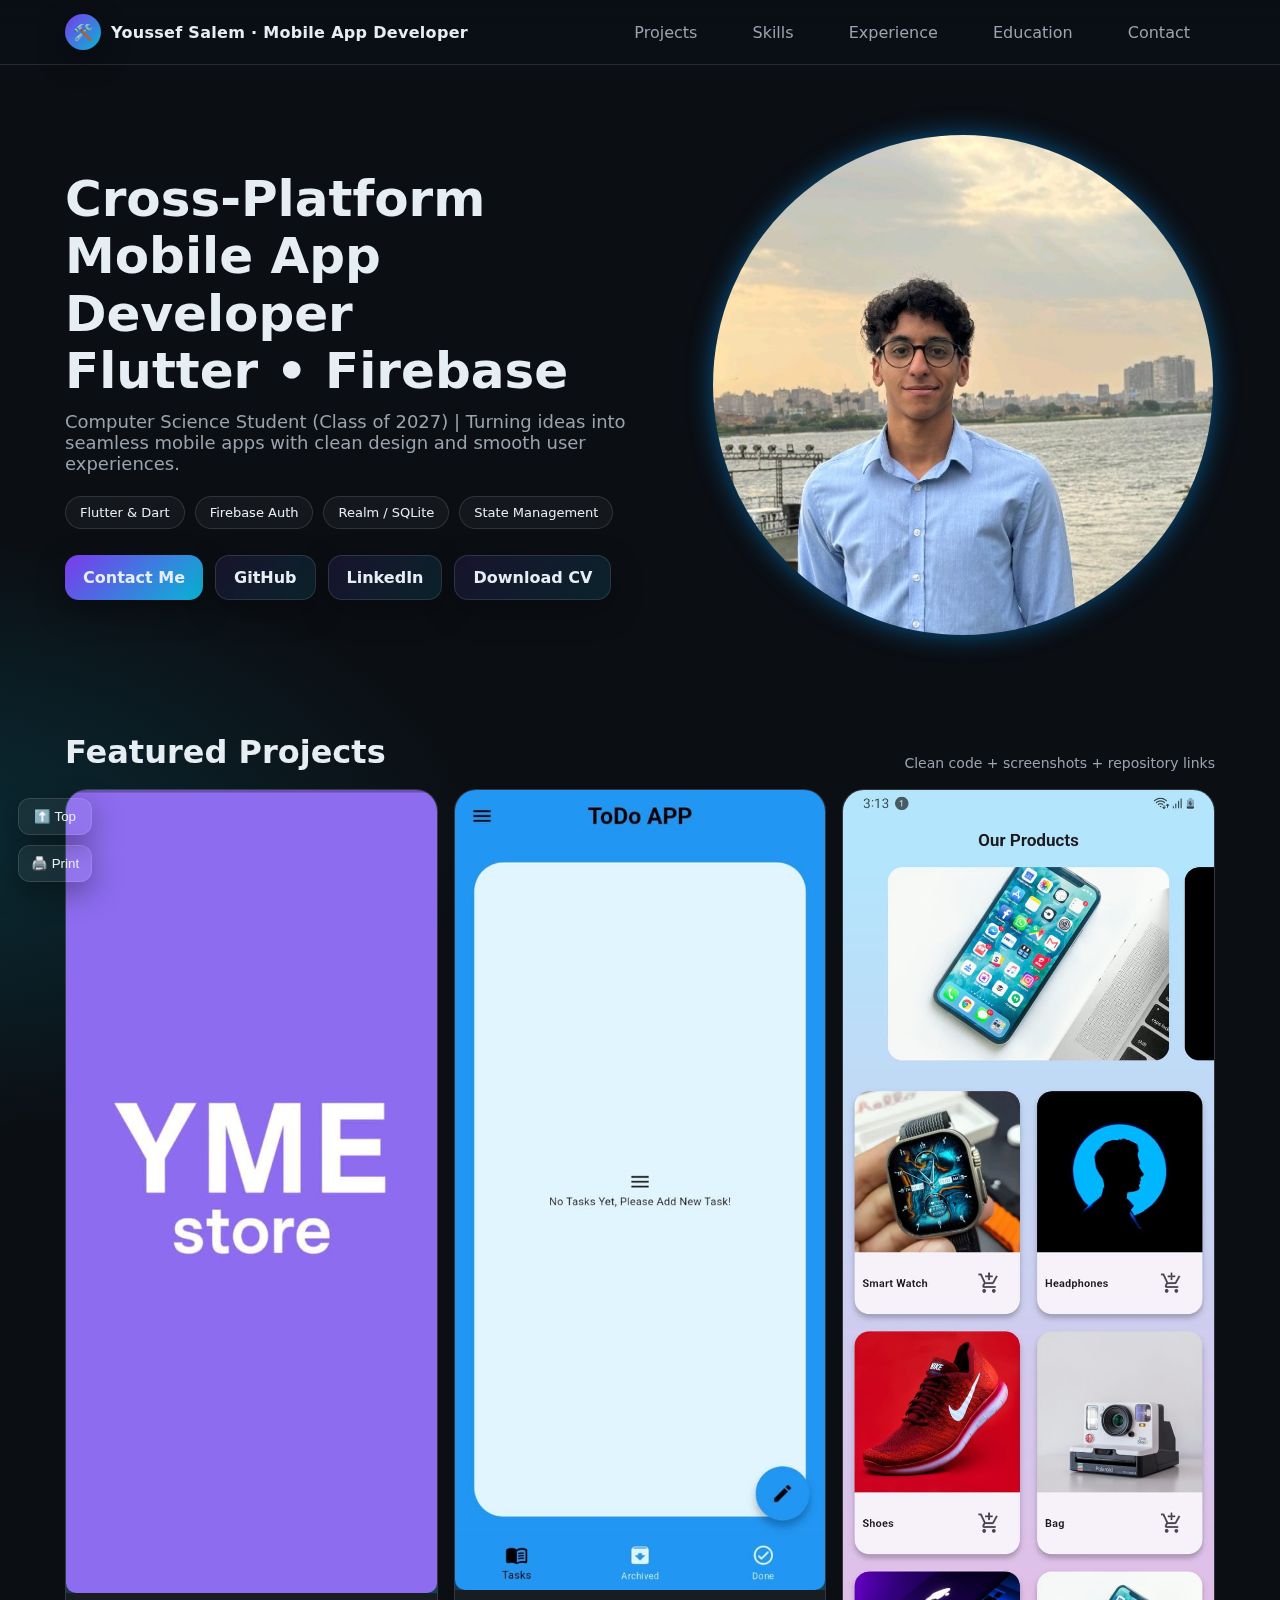
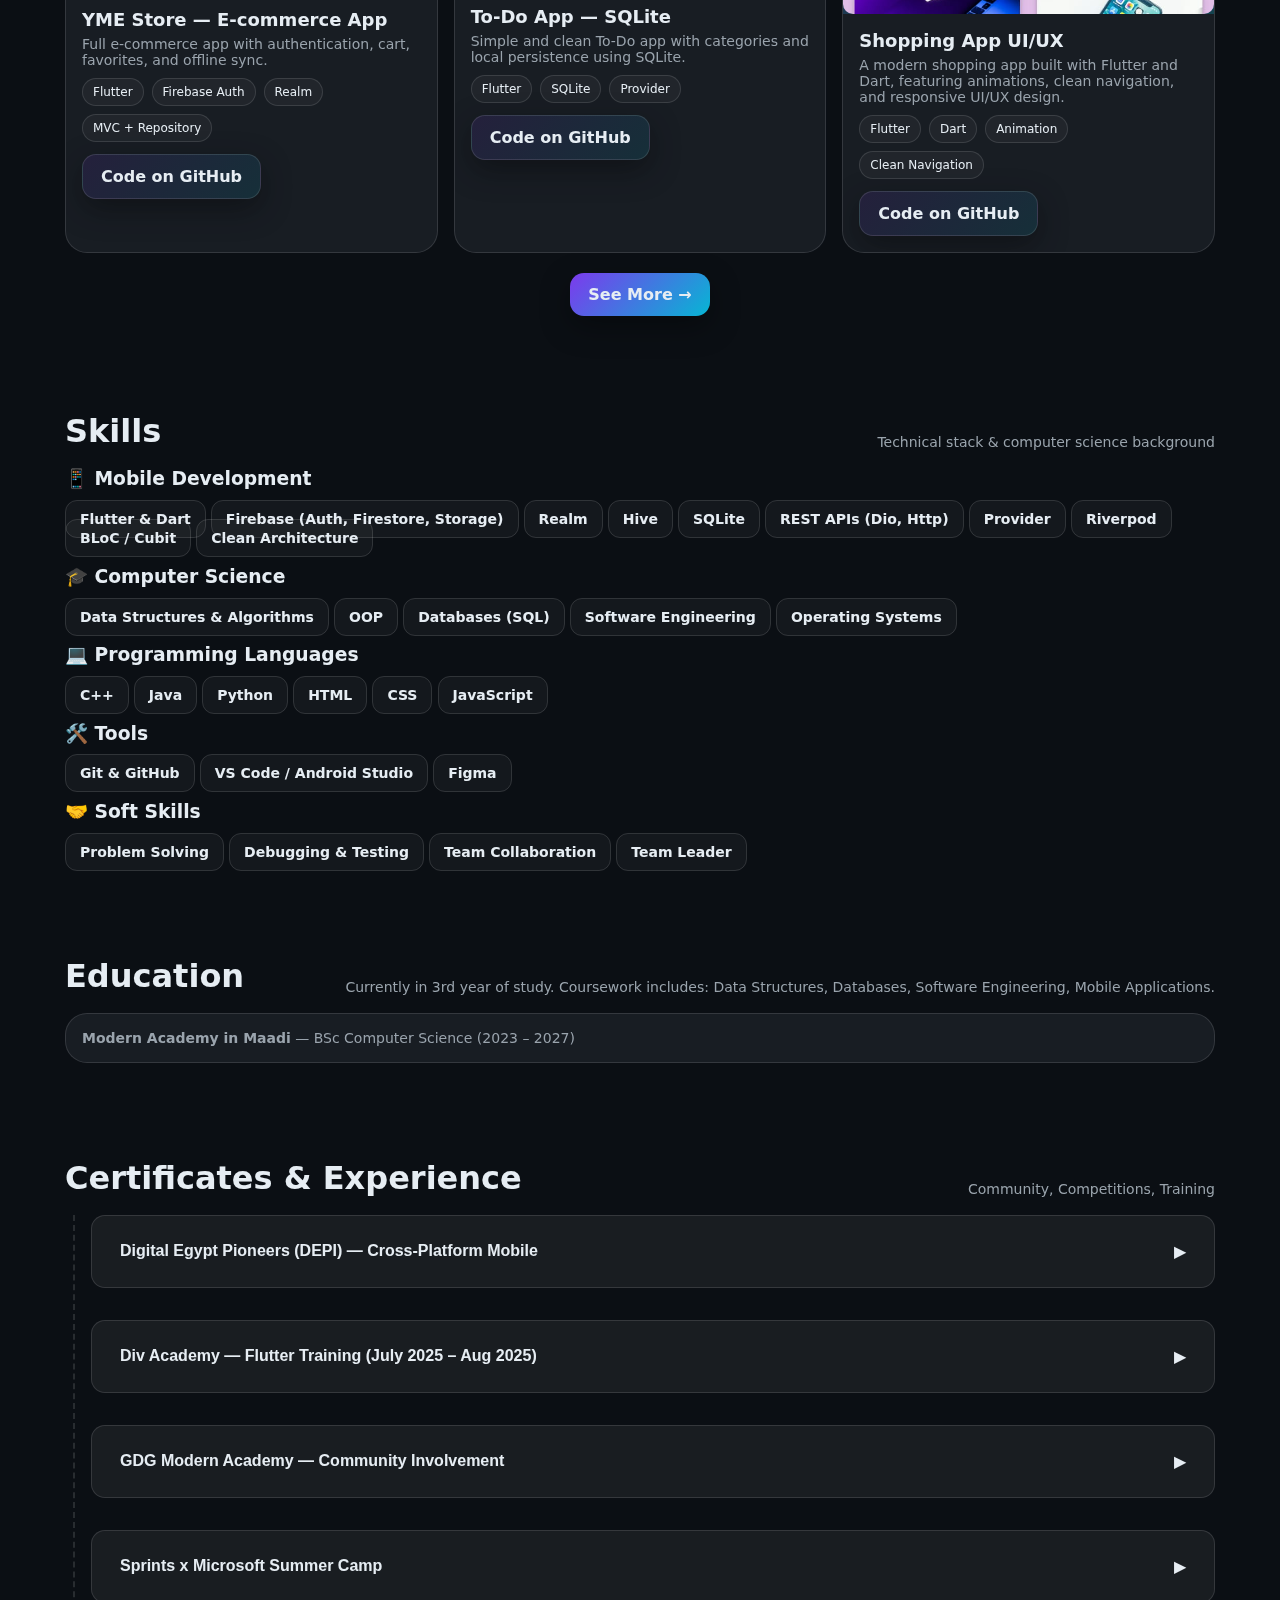
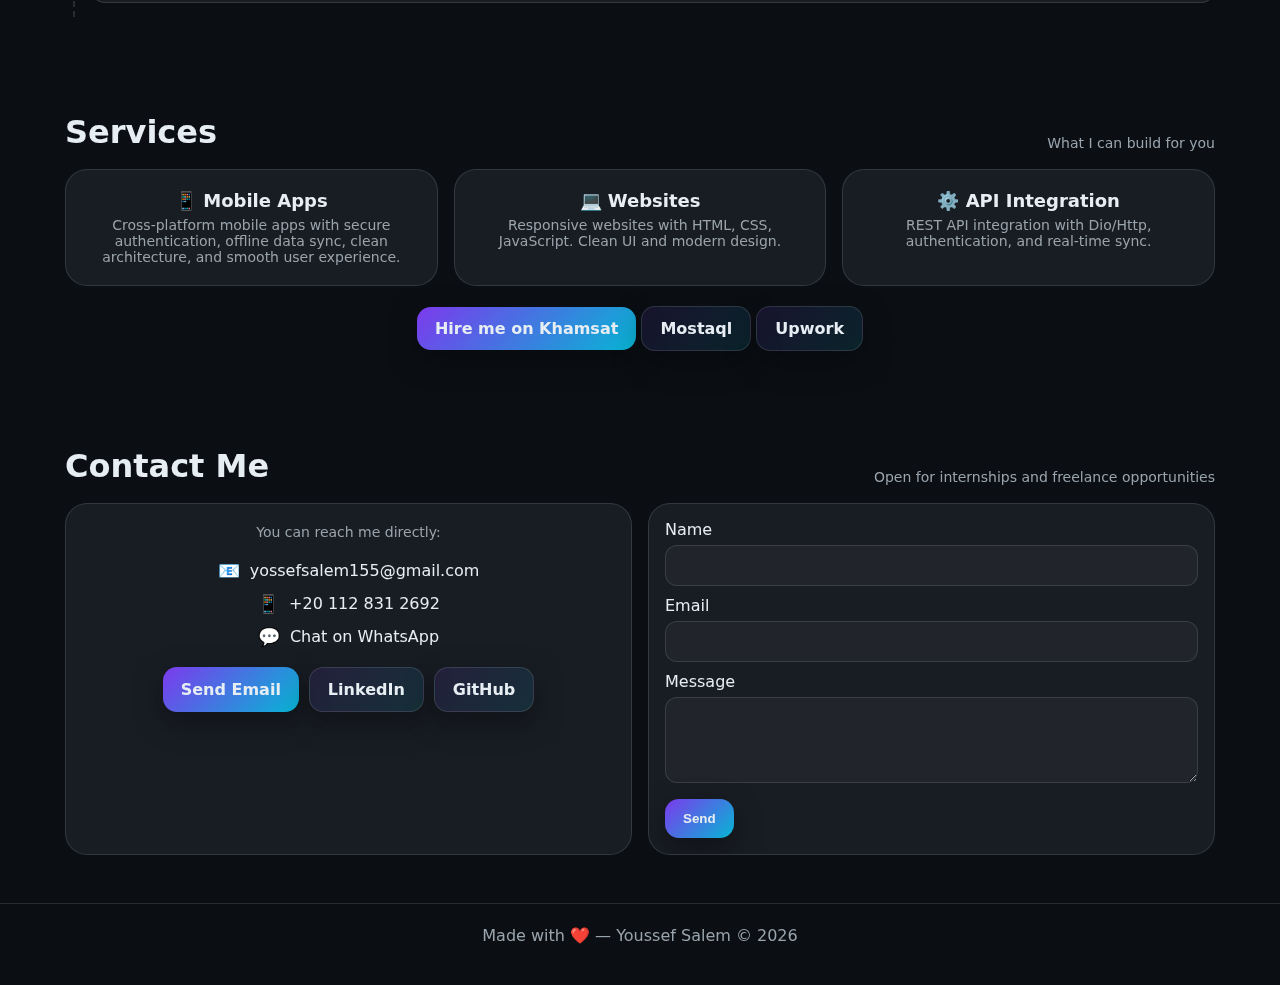
<file: index.html>
<!DOCTYPE html>
<html lang="en" dir="ltr">

<head>
  <meta charset="utf-8" />
  <meta name="viewport" content="width=device-width, initial-scale=1" />
  <title>Youssef Salem | Mobile App Developer</title>
  <meta name="description"
    content="Portfolio of Youssef Salem – Cross-Platform Mobile App Developer (Flutter, Firebase, Realm)">
  <link rel="icon"
    href="data:image/svg+xml,<svg xmlns='http://www.w3.org/2000/svg' viewBox='0 0 100 100'><text y='0.9em' font-size='80'>🚀</text></svg>">
  <link rel="stylesheet" href="portfolio.css">
</head>

<body>
  <header>
    <div class="container nav">
      <div class="brand">
        <div class="brand-badge">🛠️</div>
        <div>Youssef Salem · Mobile App Developer</div>
      </div>
      <nav>
        <a href="#projects">Projects</a>
        <a href="#skills">Skills</a>
        <a href="#experience">Experience</a>
        <a href="#education">Education</a>
        <a href="#contact">Contact</a>
      </nav>
    </div>
  </header>

  <main class="container">
    <section class="hero">
      <div>
        <h1 class="title">Cross-Platform Mobile App Developer<br>Flutter • Firebase</h1>
        <p class="subtitle">Computer Science Student (Class of 2027) | Turning ideas into seamless mobile apps with
          clean design and smooth user experiences.</p>

        <div class="chips">
          <span class="chip">Flutter & Dart</span>
          <span class="chip">Firebase Auth</span>
          <span class="chip">Realm / SQLite</span>
          <span class="chip">State Management</span>
        </div>
        <div class="cta">
          <a class="btn primary" href="#contact">Contact Me</a>
          <a class="btn" href="https://github.com/YoussefsalemAli" target="_blank" rel="noopener">GitHub</a>
          <a class="btn" href="https://www.linkedin.com/in/youssef-salem0/" target="_blank" rel="noopener">LinkedIn</a>
          <a class="btn" href="Youssef_Salem_CV_ATS.pdf" download="Youssef_Salem_CV_ATS.pdf">Download CV</a>
        </div>
      </div>
      <div class="hero-card">
        <img src="ME-PFP.jpeg" alt="Youssef Salem" class="profile-pic">

      </div>

    </section>


    <section id="projects">
      <div class="section-head">
        <h2 class="section-title">Featured Projects</h2>
        <div class="section-sub">Clean code + screenshots + repository links</div>
      </div>
      <div class="grid">
        <article class="card col-4">
          <div class="thumb"> <img src="YME-Store.jpg" alt="YME Store App" /> </div>
          <div class="card-body">
            <h3 class="h5">YME Store — E-commerce App</h3>
            <p class="muted">Full e-commerce app with authentication, cart, favorites, and offline sync.</p>
            <div class="tags">
              <span class="tag">Flutter</span>
              <span class="tag">Firebase Auth</span>
              <span class="tag">Realm</span>
              <span class="tag">MVC + Repository</span>
            </div>
            <div class="links">
              <a class="btn" href="https://github.com/YoussefsalemAli/YME-Store-" target="_blank" rel="noopener">Code on
                GitHub</a>
            </div>
          </div>
        </article>

        <article class="card col-4">
          <div class="thumb">
            <img src="Todo-App.jpg" alt="To-Do App" />
          </div>
          <div class="card-body">
            <h3 class="h5">To-Do App — SQLite</h3>
            <p class="muted">Simple and clean To-Do app with categories and local persistence using SQLite.</p>
            <div class="tags">
              <span class="tag">Flutter</span>
              <span class="tag">SQLite</span>
              <span class="tag">Provider</span>
            </div>
            <div class="links">
              <a class="btn" href="https://github.com/YoussefsalemAli/ToDo-App" target="_blank" rel="noopener">Code on
                GitHub</a>
              <!-- <a class="btn secondary" href="shopping-app-demo.mp4" target="_blank" rel="noopener">View Demo</a> -->
            </div>
          </div>
        </article>
        <article class="card col-4">
          <div class="thumb">
            <img src="Shoping App.jpg" alt="Shopping App Screenshot" />
          </div>
          <div class="card-body">
            <h3 class="h5">Shopping App UI/UX</h3>
            <p class="muted">
              A modern shopping app built with Flutter and Dart, featuring animations,
              clean navigation, and responsive UI/UX design.
            </p>
            <div class="tags">
              <span class="tag">Flutter</span>
              <span class="tag">Dart</span>
              <span class="tag">Animation</span>
              <span class="tag">Clean Navigation</span>
            </div>
            <div class="links">
              <a class="btn" href="https://github.com/YoussefsalemAli/youssef-salem-shopping-app" target="_blank"
                rel="noopener">Code on GitHub</a>
              <!-- <a class="btn secondary" href="shopping-app-demo.mp4" target="_blank" rel="noopener">View Demo</a> -->
            </div>
          </div>
        </article>
      </div>
      <div style="text-align:center; margin-top: 20px;">
        <a class="btn primary" href="projects.html">See More →</a>
      </div>

    </section>

    <!-- SKILLS -->
    <section id="skills">
      <div class="section-head">
        <h2 class="section-title">Skills</h2>
        <div class="section-sub">Technical stack & computer science background</div>
      </div>

      <div class="skills-grid">

        <div class="skill-group">
          <h3>📱 Mobile Development</h3>
          <span class="skill">Flutter & Dart</span>
          <span class="skill">Firebase (Auth, Firestore, Storage)</span>
          <span class="skill">Realm</span>
          <span class="skill">Hive</span>
          <span class="skill">SQLite</span>
          <span class="skill">REST APIs (Dio, Http)</span>
          <span class="skill">Provider</span>
          <span class="skill">Riverpod</span>
          <span class="skill">BLoC / Cubit</span>
          <span class="skill">Clean Architecture</span>
        </div>

        <div class="skill-group">
          <h3>🎓 Computer Science</h3>
          <span class="skill">Data Structures & Algorithms</span>
          <span class="skill">OOP</span>
          <span class="skill">Databases (SQL)</span>
          <span class="skill">Software Engineering</span>
          <span class="skill">Operating Systems</span>
        </div>

        <div class="skill-group">
          <h3>💻 Programming Languages</h3>
          <span class="skill">C++</span>
          <span class="skill">Java</span>
          <span class="skill">Python</span>
          <span class="skill">HTML</span>
          <span class="skill">CSS</span>
          <span class="skill">JavaScript</span>
        </div>

        <div class="skill-group">
          <h3>🛠️ Tools</h3>
          <span class="skill">Git & GitHub</span>
          <span class="skill">VS Code / Android Studio</span>
          <!-- <span class="skill">Postman</span> -->
          <span class="skill">Figma</span>
        </div>

        <div class="skill-group">
          <h3>🤝 Soft Skills</h3>
          <span class="skill">Problem Solving</span>
          <span class="skill">Debugging & Testing</span>
          <!-- <span class="skill">Agile Basics</span> -->
          <span class="skill">Team Collaboration</span>
          <span class="skill">Team Leader</span>
        </div>

      </div>
    </section>

    <!-- EDUCATION -->
    <section id="education">
      <div class="section-head">
        <h2 class="section-title">Education</h2>
        <div class="section-sub"></div><p class="muted">Currently in 3rd year of study.
        Coursework includes: Data Structures, Databases, Software Engineering, Mobile Applications.</p>
      </div>
      <div class="card" style="padding: 16px;">
        <p class="muted"><Strong>Modern Academy in Maadi</Strong> — BSc Computer Science (2023 – 2027)

        </p>
      </div>
    </section>

    <!-- EXPERIENCE -->
    <section id="experience">
      <div class="section-head">
        <h2 class="section-title">Certificates & Experience</h2>
        <div class="section-sub">Community, Competitions, Training</div>
      </div>
      <div class="timeline">

        <!-- شهادة DEPI -->
        <!-- DEPI -->
        <div class="t-item">
          <button class="toggle-btn" onclick="toggleDetails(this)">
            <span><strong>Digital Egypt Pioneers (DEPI) — Cross-Platform Mobile</strong></span>
            <span class="arrow">▶</span>
          </button>
          <div class="details">
            <p class="muted">Cross-platform mobile developer track. Intensive training and practical projects.</p>
            <span class="status ongoing">📌 Ongoing Training</span>
          </div>
        </div>

        <!-- Div Academy -->
        <div class="t-item">
          <button class="toggle-btn" onclick="toggleDetails(this)">
            <span><strong>Div Academy — Flutter Training (July 2025 – Aug 2025)</strong></span>
            <span class="arrow">▶</span>
          </button>
          <div class="details">
            <p class="muted">Real apps, best practices, code reviews.</p>
            <span class="status pending">⏳ Certificate Pending</span>
          </div>
        </div>
        <!-- GDG -->
        <div class="t-item">
          <button class="toggle-btn" onclick="toggleDetails(this)">
            <span><strong>GDG Modern Academy — Community Involvement</strong></span>
            <span class="arrow">▶</span>
          </button>
          <div class="details">
            <p class="muted">Participated in GDG Modern Academy events, gaining insights into modern app development,
              best practices, and networking with developers.</p>
            <a href="GDG-Certificate.png" target="_blank" class="cert-link">View Certificate</a>
          </div>
        </div>

        <!-- Sprints & Microsoft -->
        <div class="t-item">
          <button class="toggle-btn" onclick="toggleDetails(this)">
            <span><strong>Sprints x Microsoft Summer Camp</strong></span>
            <span class="arrow">▶</span>
          </button>
          <div class="details">
            <p class="muted">Completed an intensive summer camp covering Flutter, Dart, OOP concepts, and mobile app
              development with Microsoft experts.</p>
            <a href="MicroSoft.png" target="_blank" class="cert-link">View Certificate</a>
          </div>
        </div>

      </div>
    </section>
    <!-- SERVICES -->
    <section id="services">
      <div class="section-head">
        <h2 class="section-title">Services</h2>
        <div class="section-sub">What I can build for you</div>
      </div>

      <div class="grid">
        <div class="card col-4" style="text-align:center; padding:20px;">
          <h3 class="h5">📱 Mobile Apps</h3>
          <p class="muted">
            Cross-platform mobile apps with secure authentication, offline data sync, clean architecture, and smooth
            user experience.
          </p>
        </div>

        <div class="card col-4" style="text-align:center; padding:20px;">
          <h3 class="h5">💻 Websites</h3>
          <p class="muted">Responsive websites with HTML, CSS, JavaScript. Clean UI and modern design.</p>
        </div>

        <div class="card col-4" style="text-align:center; padding:20px;">
          <h3 class="h5">⚙️ API Integration</h3>
          <p class="muted">REST API integration with Dio/Http, authentication, and real-time sync.</p>
        </div>
      </div>

      <div style="text-align:center; margin-top:20px;">
        <a class="btn primary" href="https://khamsat.com/user/youssefsalemali" target="_blank" rel="noopener">Hire me on
          Khamsat</a>
        <a class="btn" href="https://mostaql.com/u/YOUR-USERNAME" target="_blank" rel="noopener">Mostaql</a>
        <a class="btn" href="https://www.upwork.com/freelancers/~01853c2ddff6a258c1" target="_blank"
          rel="noopener">Upwork</a>
      </div>
    </section>

    <!-- CONTACT -->
    <section id="contact">
      <div class="section-head">
        <h2 class="section-title">Contact Me</h2>
        <div class="section-sub">Open for internships and freelance opportunities</div>
      </div>
      <div class="grid">

        <div class="card col-4" style="grid-column: span 6; padding: 20px; text-align: center;">
          <p class="muted">You can reach me directly:</p>
          <div style="margin: 20px 0; display: flex; flex-direction: column; gap: 12px; align-items: center;">

            <a href="mailto:yossefsalem155@gmail.com"
              style="display:flex;align-items:center;gap:10px;text-decoration:none;color:var(--text)">
              <span style="font-size:18px;">📧</span> <span>yossefsalem155@gmail.com</span>
            </a>

            <a href="tel:+201128312692"
              style="display:flex;align-items:center;gap:10px;text-decoration:none;color:var(--text)">
              <span style="font-size:18px;">📱</span> <span>+20 112 831 2692</span>
            </a>

            <a href="https://wa.me/201128312692" target="_blank" rel="noopener"
              style="display:flex;align-items:center;gap:10px;text-decoration:none;color:var(--text)">
              <span style="font-size:18px;">💬</span> <span>Chat on WhatsApp</span>
            </a>
          </div>

          <div class="cta" style="margin-top: 16px; display:flex; gap:10px; flex-wrap:wrap; justify-content:center;">
            <a class="btn primary" href="mailto:yossefsalem155@gmail.com">Send Email</a>
            <a class="btn" href="https://www.linkedin.com/in/youssef-salem0/" target="_blank"
              rel="noopener">LinkedIn</a>
            <a class="btn" href="https://github.com/YoussefsalemAli" target="_blank" rel="noopener">GitHub</a>
          </div>
        </div>


        <div class="card col-4" style="grid-column: span 6; padding: 16px;">
          <form onsubmit="event.preventDefault(); alert('Message Sent!');">
            <label>Name</label>
            <input required
              style="width:100%;margin:6px 0 10px;padding:12px;border-radius:12px;border:1px solid var(--stroke);background:rgba(255,255,255,.04);color:var(--text)">
            <label>Email</label>
            <input required type="email"
              style="width:100%;margin:6px 0 10px;padding:12px;border-radius:12px;border:1px solid var(--stroke);background:rgba(255,255,255,.04);color:var(--text)">
            <label>Message</label>
            <textarea required rows="4"
              style="width:100%;margin:6px 0 12px;padding:12px;border-radius:12px;border:1px solid var(--stroke);background:rgba(255,255,255,.04);color:var(--text)"></textarea>
            <button class="btn primary" type="submit">Send</button>
          </form>
        </div>
      </div>
    </section>

  </main>

  <footer>
    <div class="container">Made with ❤️ — Youssef Salem © <span id="year"></span></div>
  </footer>

  <div class="fab" aria-label="Quick Actions">
    <button title="Top" onclick="window.scrollTo({top:0,behavior:'smooth'})">⬆️ Top</button>
    <button title="Print / PDF" onclick="window.print()">🖨️ Print</button>
  </div>

  <script>
    document.getElementById('year').textContent = new Date().getFullYear();
    function toggleDetails(btn) {
      const details = btn.nextElementSibling;
      const arrow = btn.querySelector(".arrow");
      btn.classList.toggle("active");
      details.classList.toggle("open");
    }
  </script>
</body>

</html>
</file>
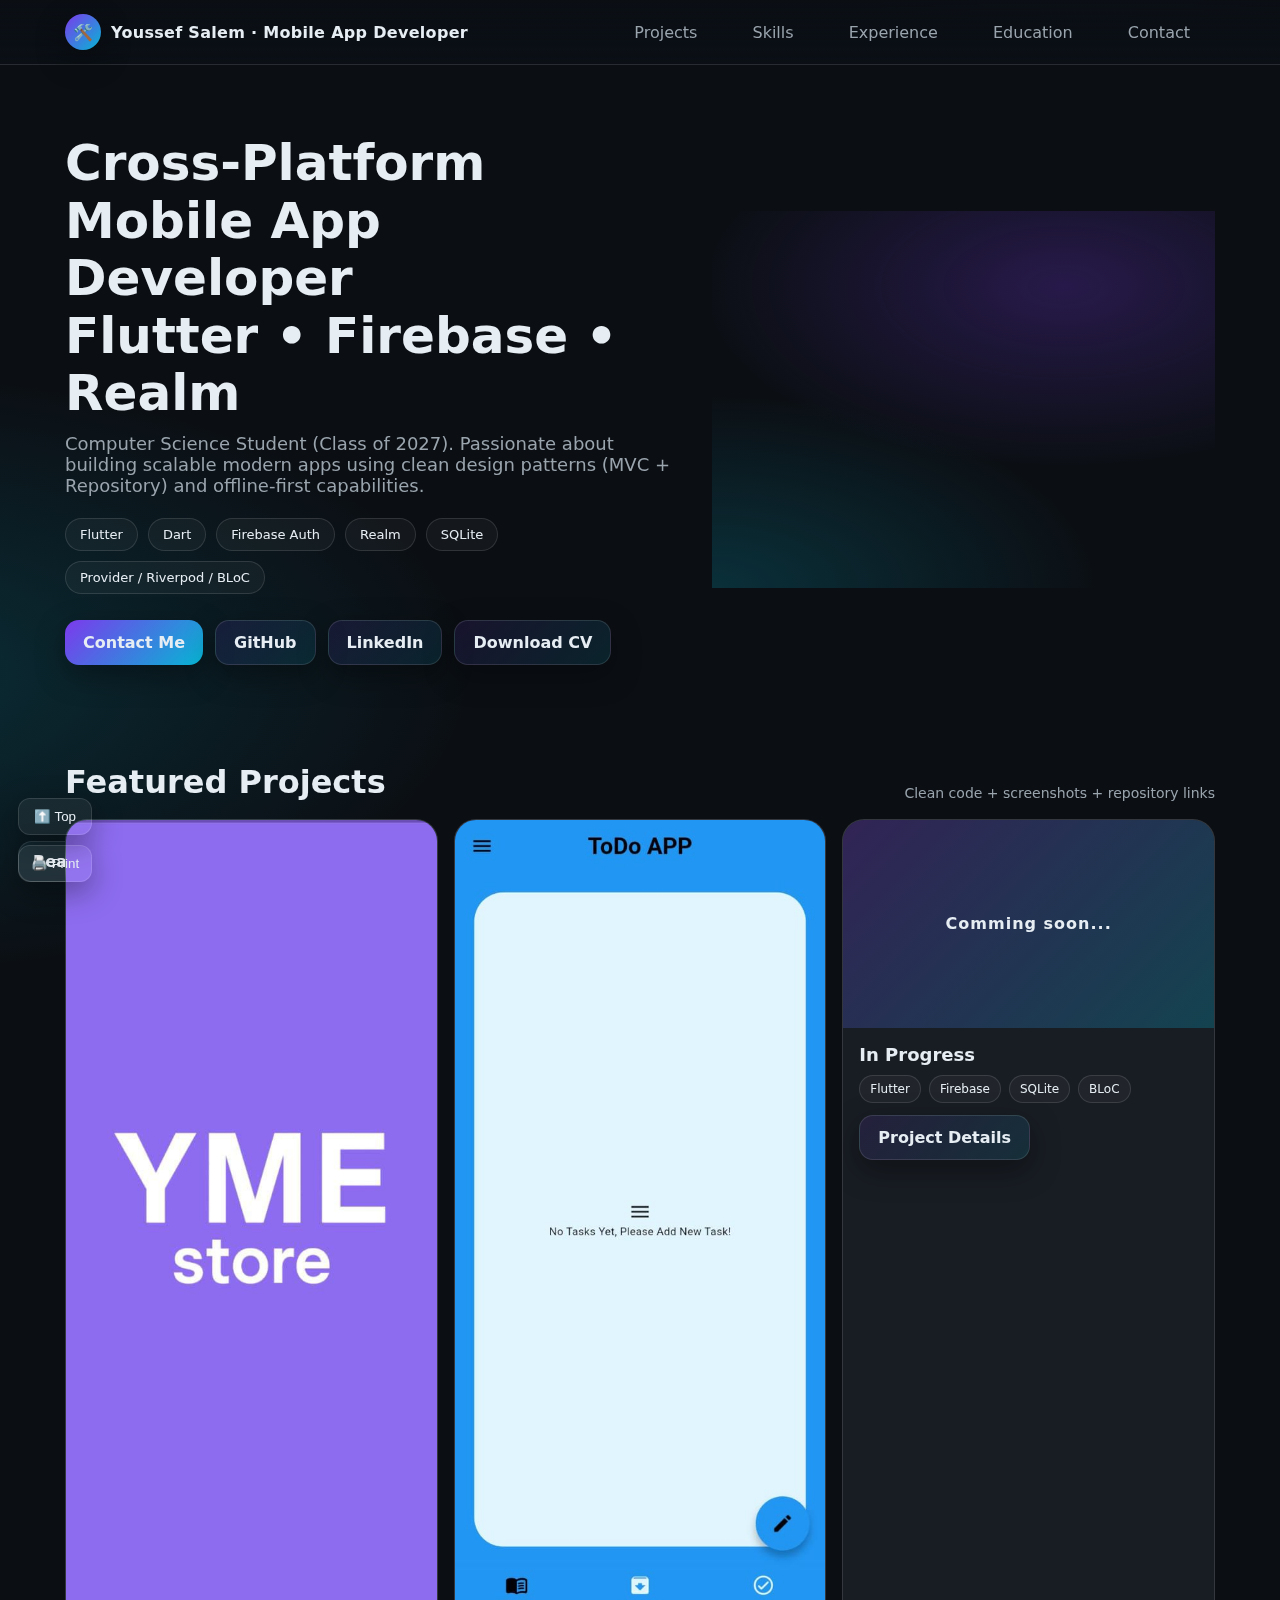
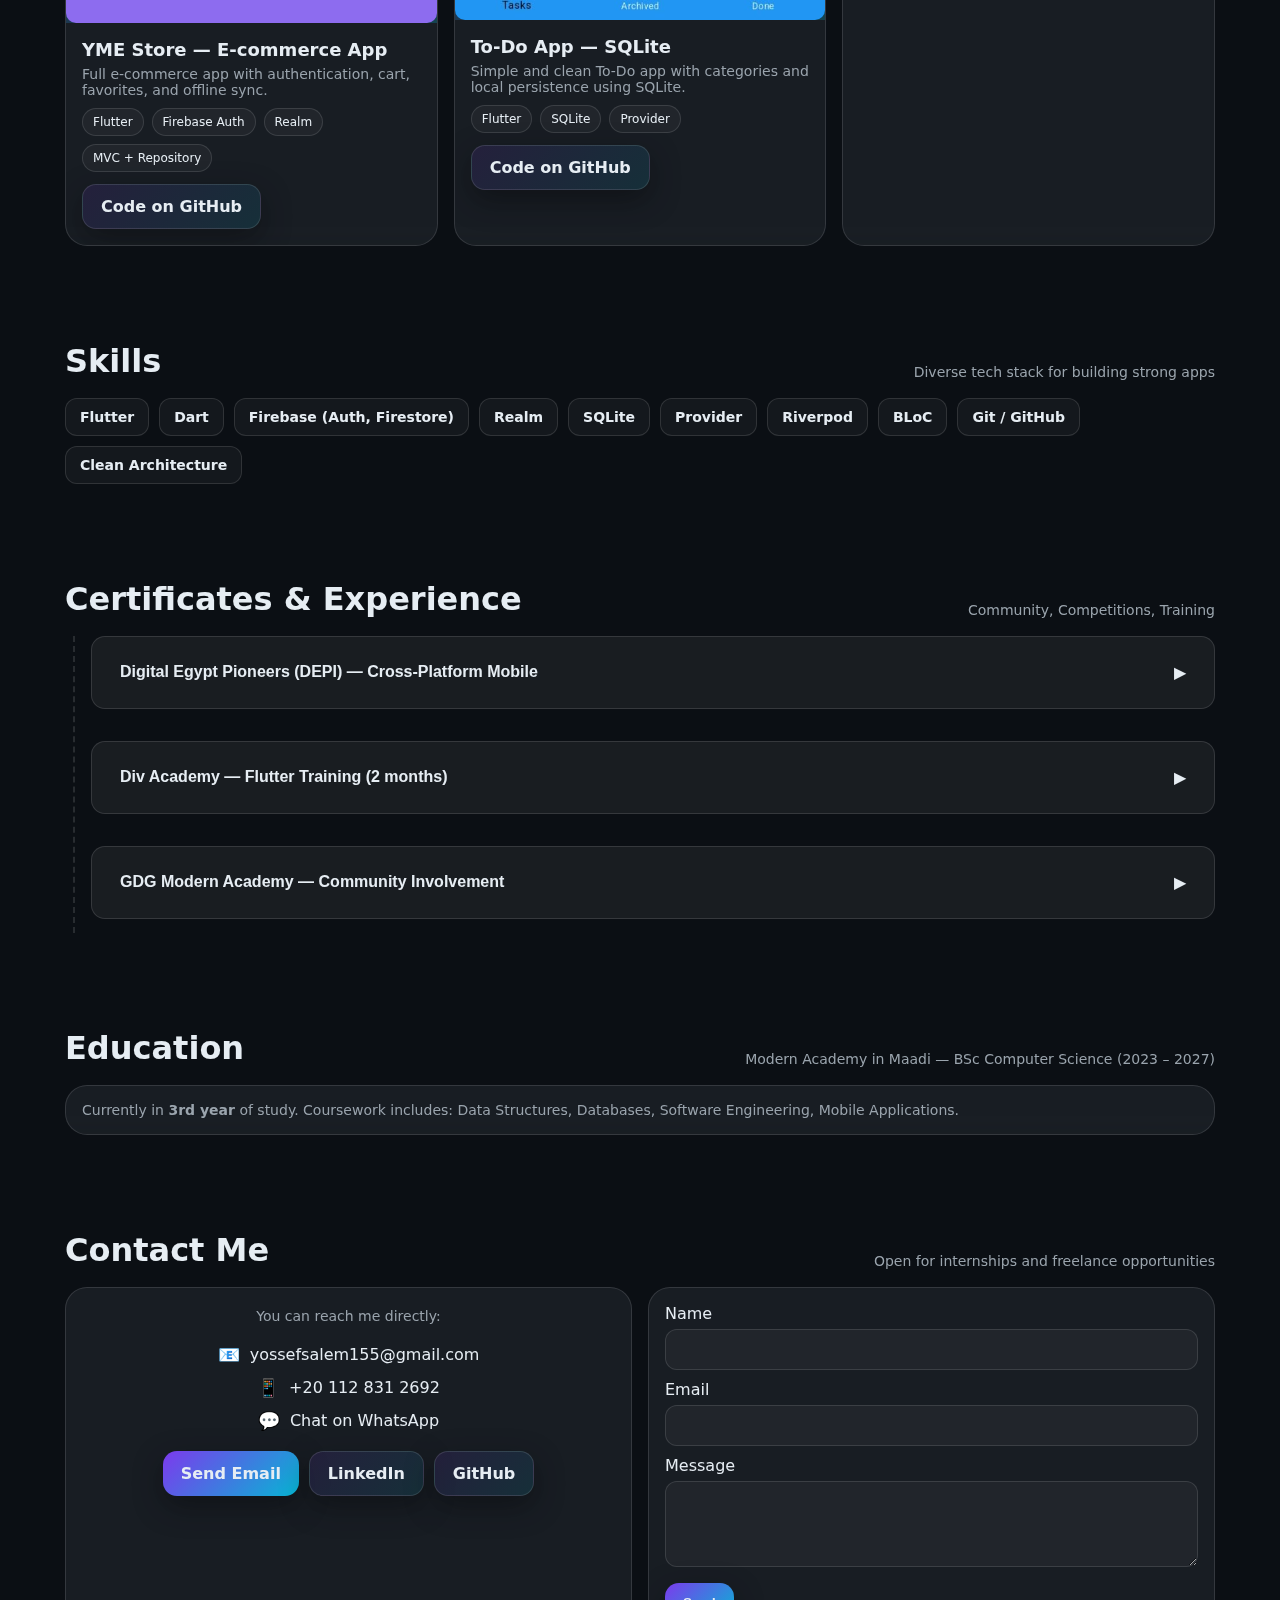
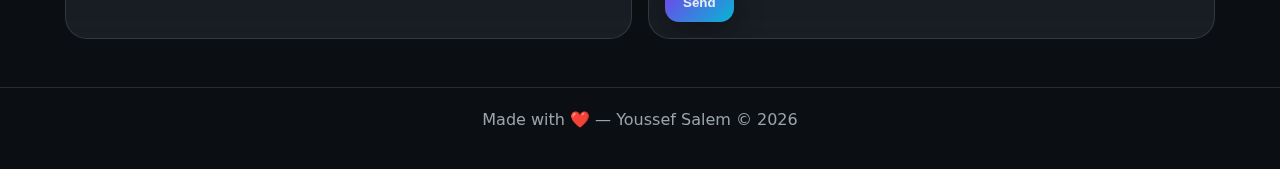
<file: portfolio.html>
<!DOCTYPE html>
<html lang="en" dir="ltr">

<head>
  <meta charset="utf-8" />
  <meta name="viewport" content="width=device-width, initial-scale=1" />
  <title>Youssef Salem | Mobile App Developer</title>
  <meta name="description"
    content="Portfolio of Youssef Salem – Cross-Platform Mobile App Developer (Flutter, Firebase, Realm)">
  <link rel="icon"
    href="data:image/svg+xml,<svg xmlns='http://www.w3.org/2000/svg' viewBox='0 0 100 100'><text y='0.9em' font-size='80'>🚀</text></svg>">
  <link rel="stylesheet" href="portfolio.css">
</head>

<body>
  <header>
    <div class="container nav">
      <div class="brand">
        <div class="brand-badge">🛠️</div>
        <div>Youssef Salem · Mobile App Developer</div>
      </div>
      <nav>
        <a href="#projects">Projects</a>
        <a href="#skills">Skills</a>
        <a href="#experience">Experience</a>
        <a href="#education">Education</a>
        <a href="#contact">Contact</a>
      </nav>
    </div>
  </header>

  <main class="container">
    <section class="hero">
      <div>
        <h1 class="title">Cross-Platform Mobile App Developer<br>Flutter • Firebase • Realm</h1>
        <p class="subtitle">Computer Science Student (Class of 2027). Passionate about building scalable modern apps
          using clean design patterns (MVC + Repository) and <span dir="ltr">offline-first</span> capabilities.</p>
        <div class="chips">
          <span class="chip">Flutter</span>
          <span class="chip">Dart</span>
          <span class="chip">Firebase Auth</span>
          <span class="chip">Realm</span>
          <span class="chip">SQLite</span>
          <span class="chip">Provider / Riverpod / BLoC</span>
        </div>
        <div class="cta">
          <a class="btn primary" href="#contact">Contact Me</a>
          <a class="btn" href="https://github.com/YoussefsalemAli" target="_blank" rel="noopener">GitHub</a>
          <a class="btn" href="https://www.linkedin.com/in/youssef-salem0/" target="_blank" rel="noopener">LinkedIn</a>
          <a class="btn" href="Youssef_Salem_CV_ATS.pdf" download="Youssef_Salem_CV_ATS.pdf">Download CV</a>
        </div>
      </div>
      <div class="hero-card">
        <div class="hero-media" role="img" aria-label="workspace"></div>
        <div class="badge">Ready to build 🚀</div>
      </div>
    </section>


    <section id="projects">
      <div class="section-head">
        <h2 class="section-title">Featured Projects</h2>
        <div class="section-sub">Clean code + screenshots + repository links</div>
      </div>
      <div class="grid">
        <article class="card col-4">
          <div class="thumb"> <img src="YME-Store.jpg" alt="YME Store App" /> </div>
          <div class="card-body">
            <h3 class="h5">YME Store — E-commerce App</h3>
            <p class="muted">Full e-commerce app with authentication, cart, favorites, and offline sync.</p>
            <div class="tags">
              <span class="tag">Flutter</span>
              <span class="tag">Firebase Auth</span>
              <span class="tag">Realm</span>
              <span class="tag">MVC + Repository</span>
            </div>
            <div class="links">
              <a class="btn" href="https://github.com/YoussefsalemAli/YME-Store-" target="_blank" rel="noopener">Code on
                GitHub</a>
            </div>
          </div>
        </article>

        <article class="card col-4">
          <div class="thumb">
            <img src="Todo-App.jpg" alt="To-Do App" />
          </div>
          <div class="card-body">
            <h3 class="h5">To-Do App — SQLite</h3>
            <p class="muted">Simple and clean To-Do app with categories and local persistence using SQLite.</p>
            <div class="tags">
              <span class="tag">Flutter</span>
              <span class="tag">SQLite</span>
              <span class="tag">Provider</span>
            </div>
            <div class="links">
              <a class="btn" href="https://github.com/YoussefsalemAli/ToDo-App" target="_blank" rel="noopener">Code on
                GitHub</a>
            </div>
          </div>
        </article>

        <article class="card col-4">
          <div class="thumb">Comming soon...</div>
          <div class="card-body">
            <h3 class="h5">In Progress </h3>
            <p class="muted"></p>
            <div class="tags">
              <span class="tag">Flutter</span>
              <span class="tag">Firebase</span>
              <span class="tag">SQLite</span>
              <span class="tag">BLoC</span>
            </div>
            <div class="links">
              <a class="btn" href="#" target="_blank" rel="noopener">Project Details</a>
            </div>
          </div>
        </article>
      </div>
    </section>

    <!-- SKILLS -->
    <section id="skills">
      <div class="section-head">
        <h2 class="section-title">Skills</h2>
        <div class="section-sub">Diverse tech stack for building strong apps</div>
      </div>
      <div class="skills">
        <span class="skill">Flutter</span>
        <span class="skill">Dart</span>
        <span class="skill">Firebase (Auth, Firestore)</span>
        <span class="skill">Realm</span>
        <span class="skill">SQLite</span>
        <span class="skill">Provider</span>
        <span class="skill">Riverpod</span>
        <span class="skill">BLoC</span>
        <span class="skill">Git / GitHub</span>
        <span class="skill">Clean Architecture</span>
      </div>
    </section>

    <!-- EXPERIENCE -->
    <section id="experience">
      <div class="section-head">
        <h2 class="section-title">Certificates & Experience</h2>
        <div class="section-sub">Community, Competitions, Training</div>
      </div>
      <div class="timeline">

        <!-- شهادة DEPI -->
        <!-- DEPI -->
        <div class="t-item">
          <button class="toggle-btn" onclick="toggleDetails(this)">
            <span><strong>Digital Egypt Pioneers (DEPI) — Cross-Platform Mobile</strong></span>
            <span class="arrow">▶</span>
          </button>
          <div class="details">
            <p class="muted">Cross-platform mobile developer track. Intensive training and practical projects.</p>
            <span class="status ongoing">📌 Ongoing Training</span>
          </div>
        </div>

        <!-- Div Academy -->
        <div class="t-item">
          <button class="toggle-btn" onclick="toggleDetails(this)">
            <span><strong>Div Academy — Flutter Training (2 months)</strong></span>
            <span class="arrow">▶</span>
          </button>
          <div class="details">
            <p class="muted">Real apps, best practices, code reviews.</p>
            <span class="status pending">⏳ Certificate Pending</span>
          </div>
        </div>


        <!-- GDG -->
        <div class="t-item">
          <button class="toggle-btn" onclick="toggleDetails(this)">
            <span><strong>GDG Modern Academy — Community Involvement</strong></span>
            <span class="arrow">▶</span>
          </button>
          <div class="details">
            <p class="muted">Attended events and contributed to tech community activities.</p>
            <a href="GDG-Certificate.png" target="_blank" class="cert-link">View Certificate</a>
          </div>
        </div>

      </div>
    </section>

    <!-- EDUCATION -->
    <section id="education">
      <div class="section-head">
        <h2 class="section-title">Education</h2>
        <div class="section-sub">Modern Academy in Maadi — BSc Computer Science (2023 – 2027)</div>
      </div>
      <div class="card" style="padding: 16px;">
        <p class="muted">
          Currently in <strong>3rd year</strong> of study.
          Coursework includes: Data Structures, Databases, Software Engineering, Mobile Applications.
        </p>
      </div>
    </section>
    <!-- CONTACT -->
    <section id="contact">
      <div class="section-head">
        <h2 class="section-title">Contact Me</h2>
        <div class="section-sub">Open for internships and freelance opportunities</div>
      </div>
      <div class="grid">

        <div class="card col-4" style="grid-column: span 6; padding: 20px; text-align: center;">
          <p class="muted">You can reach me directly:</p>
          <div style="margin: 20px 0; display: flex; flex-direction: column; gap: 12px; align-items: center;">

            <a href="mailto:yossefsalem155@gmail.com"
              style="display:flex;align-items:center;gap:10px;text-decoration:none;color:var(--text)">
              <span style="font-size:18px;">📧</span> <span>yossefsalem155@gmail.com</span>
            </a>

            <a href="tel:+201128312692"
              style="display:flex;align-items:center;gap:10px;text-decoration:none;color:var(--text)">
              <span style="font-size:18px;">📱</span> <span>+20 112 831 2692</span>
            </a>

            <a href="https://wa.me/201128312692" target="_blank" rel="noopener"
              style="display:flex;align-items:center;gap:10px;text-decoration:none;color:var(--text)">
              <span style="font-size:18px;">💬</span> <span>Chat on WhatsApp</span>
            </a>
          </div>

          <div class="cta" style="margin-top: 16px; display:flex; gap:10px; flex-wrap:wrap; justify-content:center;">
            <a class="btn primary" href="mailto:yossefsalem155@gmail.com">Send Email</a>
            <a class="btn" href="https://www.linkedin.com/in/youssef-salem0/" target="_blank"
              rel="noopener">LinkedIn</a>
            <a class="btn" href="https://github.com/YoussefsalemAli" target="_blank" rel="noopener">GitHub</a>
          </div>
        </div>


        <div class="card col-4" style="grid-column: span 6; padding: 16px;">
          <form onsubmit="event.preventDefault(); alert('Message Sent!');">
            <label>Name</label>
            <input required
              style="width:100%;margin:6px 0 10px;padding:12px;border-radius:12px;border:1px solid var(--stroke);background:rgba(255,255,255,.04);color:var(--text)">
            <label>Email</label>
            <input required type="email"
              style="width:100%;margin:6px 0 10px;padding:12px;border-radius:12px;border:1px solid var(--stroke);background:rgba(255,255,255,.04);color:var(--text)">
            <label>Message</label>
            <textarea required rows="4"
              style="width:100%;margin:6px 0 12px;padding:12px;border-radius:12px;border:1px solid var(--stroke);background:rgba(255,255,255,.04);color:var(--text)"></textarea>
            <button class="btn primary" type="submit">Send</button>
          </form>
        </div>
      </div>
    </section>
  </main>

  <footer>
    <div class="container">Made with ❤️ — Youssef Salem © <span id="year"></span></div>
  </footer>

  <div class="fab" aria-label="Quick Actions">
    <button title="Top" onclick="window.scrollTo({top:0,behavior:'smooth'})">⬆️ Top</button>
    <button title="Print / PDF" onclick="window.print()">🖨️ Print</button>
  </div>

  <script>
    document.getElementById('year').textContent = new Date().getFullYear();
    function toggleDetails(btn) {
      const details = btn.nextElementSibling;
      const arrow = btn.querySelector(".arrow");
      btn.classList.toggle("active");
      details.classList.toggle("open");
    }
  </script>
</body>

</html>
</file>
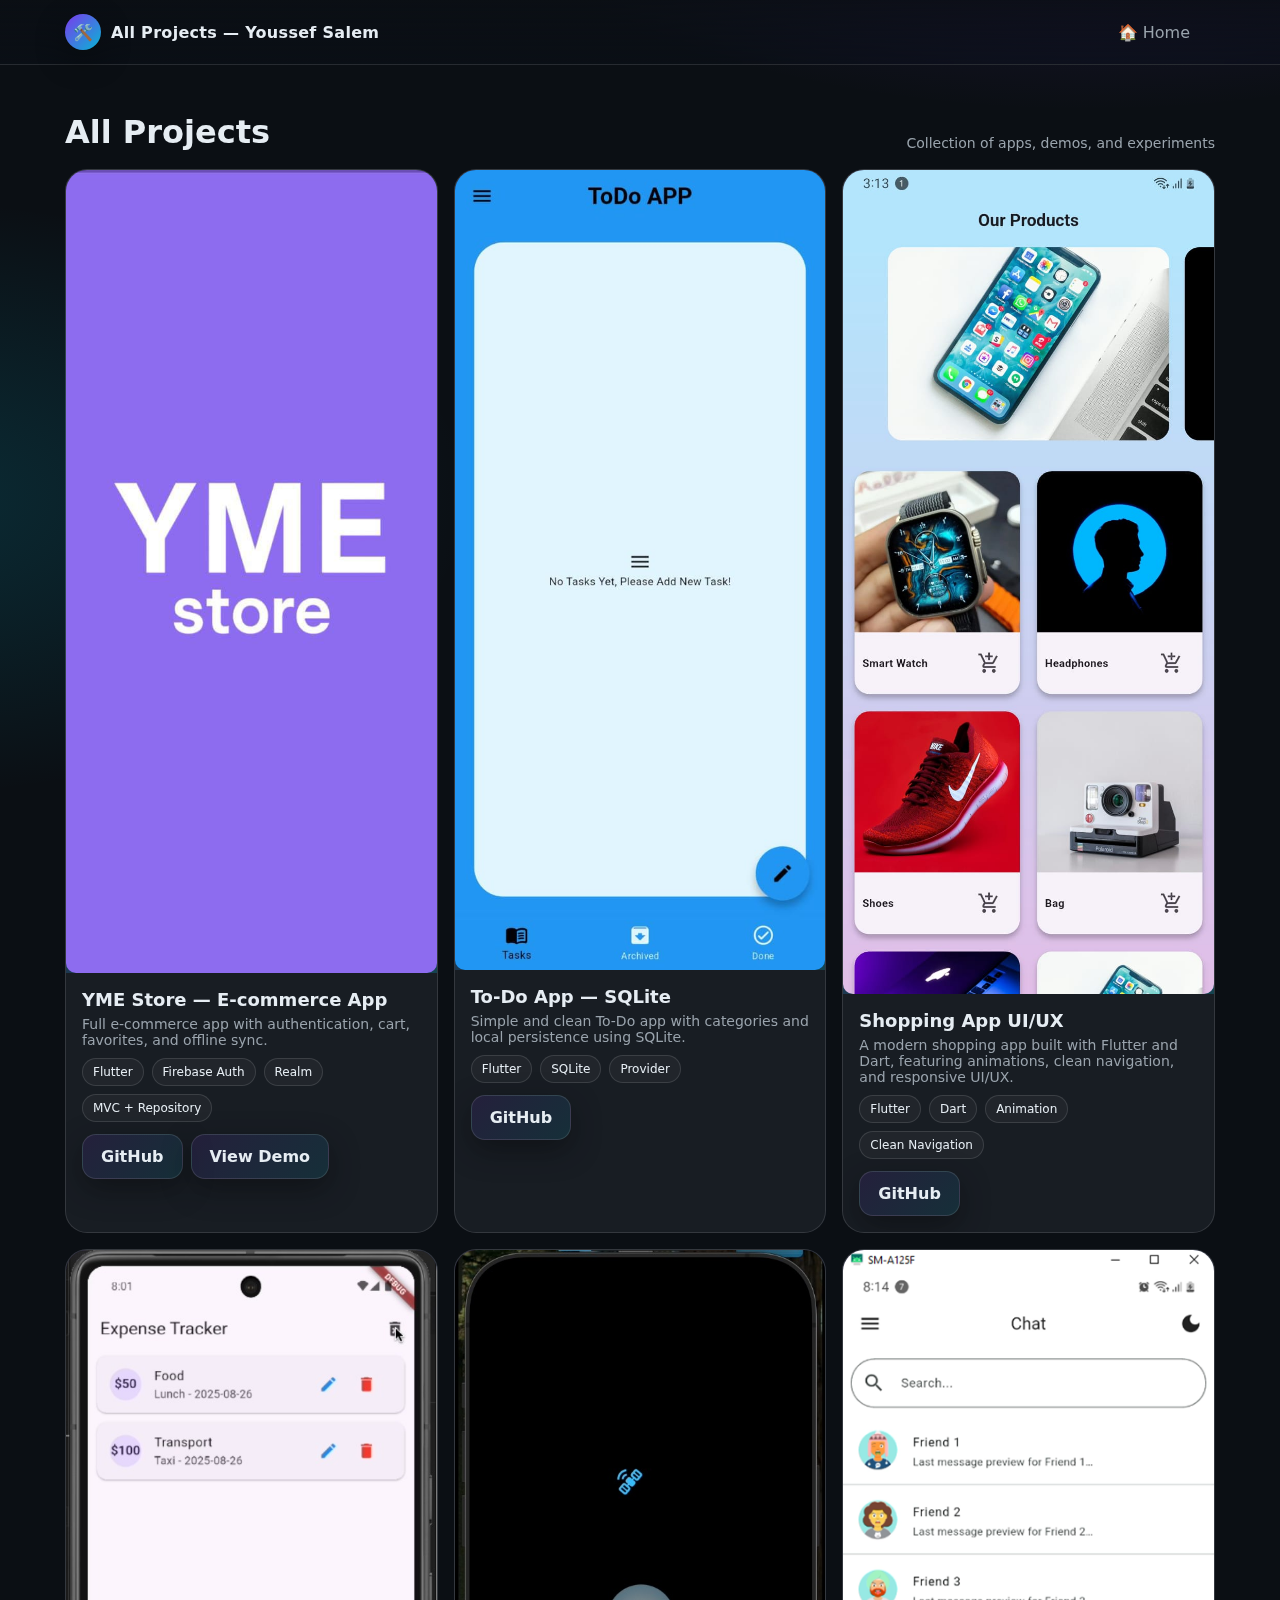
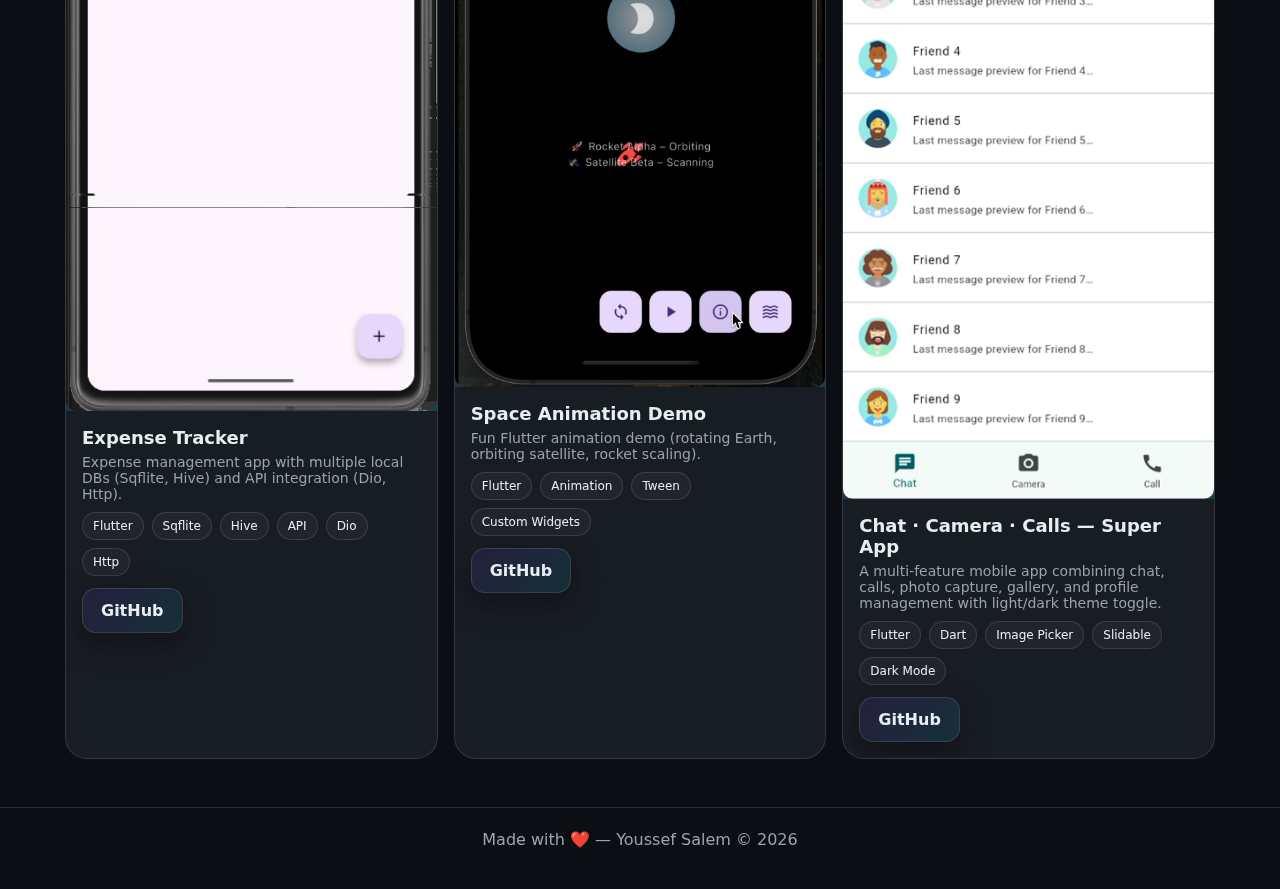
<file: projects.html>
<!DOCTYPE html>
<html lang="en" dir="ltr">

<head>
    <meta charset="utf-8" />
    <meta name="viewport" content="width=device-width, initial-scale=1" />
    <title>All Projects | Youssef Salem</title>
    <link rel="stylesheet" href="portfolio.css">
</head>

<body>
    <header>
        <div class="container nav">
            <div class="brand">
                <div class="brand-badge">🛠️</div>
                <div>All Projects — Youssef Salem</div>
            </div>
            <nav>
                <a href="index.html">🏠 Home</a>
            </nav>
        </div>
    </header>

    <main class="container">
        <section id="projects">
            <div class="section-head">
                <h2 class="section-title">All Projects</h2>
                <div class="section-sub">Collection of apps, demos, and experiments</div>
            </div>

            <div class="grid">

                <!-- YME Store -->
                <article class="card col-4">
                    <div class="thumb"><img src="YME-Store.jpg" alt="YME Store App" /></div>
                    <div class="card-body">
                        <h3 class="h5">YME Store — E-commerce App</h3>
                        <p class="muted">Full e-commerce app with authentication, cart, favorites, and offline sync.</p>
                        <div class="tags">
                            <span class="tag">Flutter</span>
                            <span class="tag">Firebase Auth</span>
                            <span class="tag">Realm</span>
                            <span class="tag">MVC + Repository</span>
                        </div>
                        <div class="links">
                            <a class="btn" href="https://github.com/YoussefsalemAli/YME-Store-"
                                target="_blank">GitHub</a> <a class="btn secondary" href="YME-Demo.mp4" target="_blank"
                                rel="noopener">View
                                Demo</a>
                        </div>
                    </div>
                </article>

                <!-- To-Do App -->
                <article class="card col-4">
                    <div class="thumb"><img src="Todo-App.jpg" alt="To-Do App" /></div>
                    <div class="card-body">
                        <h3 class="h5">To-Do App — SQLite</h3>
                        <p class="muted">Simple and clean To-Do app with categories and local persistence using SQLite.
                        </p>
                        <div class="tags">
                            <span class="tag">Flutter</span>
                            <span class="tag">SQLite</span>
                            <span class="tag">Provider</span>
                        </div>
                        <div class="links">
                            <a class="btn" href="https://github.com/YoussefsalemAli/ToDo-App" target="_blank">GitHub</a>
                        </div>
                    </div>
                </article>

                <!-- Shopping App -->
                <article class="card col-4">
                    <div class="thumb"><img src="Shoping App.jpg" alt="Shopping App" /></div>
                    <div class="card-body">
                        <h3 class="h5">Shopping App UI/UX</h3>
                        <p class="muted">A modern shopping app built with Flutter and Dart, featuring animations, clean
                            navigation, and responsive UI/UX.</p>
                        <div class="tags">
                            <span class="tag">Flutter</span>
                            <span class="tag">Dart</span>
                            <span class="tag">Animation</span>
                            <span class="tag">Clean Navigation</span>
                        </div>
                        <div class="links">
                            <a class="btn" href="https://github.com/YoussefsalemAli/youssef-salem-shopping-app"
                                target="_blank">GitHub</a>
                        </div>
                    </div>
                </article>

                <!-- Expense Tracker -->
                <article class="card col-4">
                    <div class="thumb"><img src="Expencer-Tracker.jpg" alt="Expense Tracker App" /></div>
                    <div class="card-body">
                        <h3 class="h5">Expense Tracker</h3>
                        <p class="muted">Expense management app with multiple local DBs (Sqflite, Hive) and API
                            integration (Dio, Http).</p>
                        <div class="tags">
                            <span class="tag">Flutter</span>
                            <span class="tag">Sqflite</span>
                            <span class="tag">Hive</span>
                            <span class="tag">API</span>
                            <span class="tag">Dio</span>
                            <span class="tag">Http</span>
                        </div>
                        <div class="links">
                            <a class="btn" href="https://github.com/YoussefsalemAli" target="_blank">GitHub</a>
                        </div>
                    </div>
                </article>

                <!-- Animation Demo -->
                <article class="card col-4">
                    <div class="thumb"><img src="SpaceAnimtaion.jpg" alt="Animation Demo" /></div>
                    <div class="card-body">
                        <h3 class="h5">Space Animation Demo</h3>
                        <p class="muted">Fun Flutter animation demo (rotating Earth, orbiting satellite, rocket
                            scaling).</p>
                        <div class="tags">
                            <span class="tag">Flutter</span>
                            <span class="tag">Animation</span>
                            <span class="tag">Tween</span>
                            <span class="tag">Custom Widgets</span>
                        </div>
                        <div class="links">
                            <a class="btn" href="https://github.com/YoussefsalemAli" target="_blank">GitHub</a>
                        </div>
                    </div>
                </article>
                <!-- Call&Contacts App -->
                <article class="card col-4">
                    <div class="thumb">
                        <img src="Call&ContactsApp.png" alt="Chat + Camera + Call App" />
                    </div>
                    <div class="card-body">
                        <h3 class="h5">Chat · Camera · Calls — Super App</h3>
                        <p class="muted">
                            A multi-feature mobile app combining chat, calls, photo capture, gallery,
                            and profile management with light/dark theme toggle.
                        </p>
                        <div class="tags">
                            <span class="tag">Flutter</span>
                            <span class="tag">Dart</span>
                            <span class="tag">Image Picker</span>
                            <span class="tag">Slidable</span>
                            <span class="tag">Dark Mode</span>
                        </div>
                        <div class="links">
                            <a class="btn" href="https://github.com/YoussefsalemAli/your-repo-link" target="_blank"
                                rel="noopener">GitHub</a>
                        </div>
                    </div>
                </article>
            </div>
        </section>
    </main>

    <footer>
        <div class="container">Made with ❤️ — Youssef Salem © <span id="year"></span></div>
    </footer>

    <script>
        document.getElementById('year').textContent = new Date().getFullYear();
    </script>
</body>

</html>
</file>
<file: portfolio.css>
:root {
  --bg: #0b0f14;
  /* dark slate */
  --card: rgba(255, 255, 255, 0.06);
  --text: #e6edf3;
  --muted: #9aa4ad;
  --brand: #7c3aed;
  /* purple */
  --brand-2: #06b6d4;
  /* cyan */
  --stroke: rgba(255, 255, 255, 0.12);
  --shadow: 0 10px 30px rgba(0, 0, 0, .35);
  --radius: 22px;
  --blur: saturate(140%) blur(8px);
}

* {
  box-sizing: border-box;
}

html {
  scroll-behavior: smooth;
}

body {
  margin: 0;
  font-family: ui-sans-serif, system-ui, -apple-system, Segoe UI, Roboto, Cairo, Tahoma, Arial, sans-serif;
  color: var(--text);
  background: radial-gradient(1200px 600px at 85% -10%, rgba(124, 58, 237, .25), transparent 60%), radial-gradient(1000px 500px at -10% 20%, rgba(6, 182, 212, .18), transparent 60%), var(--bg);
}

/* Header */
header {
  position: sticky;
  top: 0;
  backdrop-filter: var(--blur);
  -webkit-backdrop-filter: var(--blur);
  background: linear-gradient(to bottom, rgba(11, 15, 20, .8), rgba(11, 15, 20, .25));
  border-bottom: 1px solid var(--stroke);
  z-index: 50;
}

.container {
  width: min(1150px, 92%);
  margin: 0 auto;
}

.nav {
  display: flex;
  align-items: center;
  justify-content: space-between;
  padding: 14px 0;
}

.brand {
  display: flex;
  align-items: center;
  gap: 10px;
  font-weight: 800;
  letter-spacing: .3px;
}

.brand-badge {
  width: 36px;
  height: 36px;
  border-radius: 50%;
  display: grid;
  place-items: center;
  background: linear-gradient(135deg, var(--brand), var(--brand-2));
  box-shadow: var(--shadow);
}

nav a {
  color: var(--muted);
  text-decoration: none;
  margin-inline: 10px;
  padding: 10px 14px;
  border-radius: 999px;
  border: 1px solid transparent;
}

nav a:hover {
  color: var(--text);
  border-color: var(--stroke);
  background: rgba(255, 255, 255, .04);
}

/* Hero */
.hero {
  display: grid;
  gap: 32px;
  padding: 70px 0 50px;
  grid-template-columns: 1.1fr .9fr;
  align-items: center;
}

@media (max-width: 950px) {
  .hero {
    grid-template-columns: 1fr;
    padding: 52px 0 24px;
  }
}

.hero-card {
  display: flex;
  justify-content: center;
  align-items: center;
  background: none;
  /* شيل الخلفية */
  box-shadow: none;
  /* شيل أي ظل للكارد */
  border: none;
  /* شيل البوردر */
}

.hero-card .profile-pic {
  width: 500px;
  height: 500px;
  border-radius: 50%;
  object-fit: cover;
  border: none;
  box-shadow: 0 0 25px rgba(0, 153, 255, 0.5);
  /* Glow أزرق حوالين الصورة */
}

.title {
  font-size: clamp(28px, 4vw, 50px);
  line-height: 1.15;
  margin: 0 0 10px;
  font-weight: 900;
}

.subtitle {
  color: var(--muted);
  font-size: clamp(15px, 2.2vw, 18px);
  margin: 0 0 22px;
}

.chips {
  display: flex;
  flex-wrap: wrap;
  gap: 10px;
  margin: 14px 0 26px;
}

.chip {
  padding: 8px 14px;
  border-radius: 999px;
  border: 1px solid var(--stroke);
  background: rgba(255, 255, 255, .04);
  font-size: 13px;
}

.cta {
  display: flex;
  flex-wrap: wrap;
  gap: 12px;
}

.btn {
  padding: 12px 18px;
  border-radius: 14px;
  border: 1px solid var(--stroke);
  background: linear-gradient(135deg, rgba(124, 58, 237, .12), rgba(6, 182, 212, .12));
  color: var(--text);
  text-decoration: none;
  font-weight: 700;
  display: inline-flex;
  align-items: center;
  gap: 8px;
  box-shadow: var(--shadow);
}

.btn.primary {
  background: linear-gradient(135deg, var(--brand), var(--brand-2));
  border: none;
}

.btn:hover {
  transform: translateY(-1px);
}


.hero-media {
  aspect-ratio: 4/3;
  width: 100%;
  background: radial-gradient(600px 300px at 70% 20%, rgba(124, 58, 237, .25), transparent 60%), radial-gradient(700px 350px at 0% 100%, rgba(6, 182, 212, .2), transparent 55%), url('https://images.unsplash.com/photo-1515879218367-8466d910aaa4?q=80&w=1200&auto=format&fit=crop') center/cover;
}

.badge {
  position: absolute;
  left: 18px;
  bottom: 18px;
  padding: 10px 14px;
  border-radius: 14px;
  background: var(--card);
  border: 1px solid var(--stroke);
  backdrop-filter: var(--blur);
  -webkit-backdrop-filter: var(--blur);
  font-weight: 700;
  color: var(--text);
}

/* Sections */
section {
  padding: 48px 0;
}

.section-head {
  display: flex;
  align-items: flex-end;
  justify-content: space-between;
  gap: 12px;
  margin-bottom: 18px;
}

.section-title {
  font-size: clamp(22px, 2.6vw, 32px);
  margin: 0;
}

.section-sub {
  color: var(--muted);
  font-size: 14px;
}

/* Cards grid */
.grid {
  display: grid;
  gap: 16px;
  grid-template-columns: repeat(12, 1fr);
}

.col-4 {
  grid-column: span 4;
}

@media (max-width: 1000px) {
  .col-4 {
    grid-column: span 6;
  }
}

@media (max-width: 650px) {
  .col-4 {
    grid-column: span 12;
  }
}

.t-item {
  margin-bottom: 14px;
  border: 1px solid var(--stroke);
  border-radius: 12px;
  overflow: hidden;
  background: rgba(255, 255, 255, .04);
}

.toggle-btn {
  width: 100%;
  background: none;
  border: none;
  color: var(--text);
  font-size: 16px;
  padding: 14px;
  display: flex;
  justify-content: space-between;
  align-items: center;
  cursor: pointer;
}

.arrow {
  transition: transform 0.3s ease;
}

.details {
  max-height: 0;
  overflow: hidden;
  padding: 0 14px;
  transition: max-height 0.4s ease, padding 0.3s ease;
}

.details.open {
  max-height: 200px;
  /* كافي عشان النص يظهر */
  padding: 10px 14px 14px;
}

.toggle-btn.active .arrow {
  transform: rotate(90deg);
}

.cert-link {
  display: inline-block;
  margin-top: 8px;
  color: var(--primary);
  text-decoration: underline;
  font-weight: 500;
}

.status.ongoing {
  display: inline-block;
  margin-top: 8px;
  color: orange;
  font-weight: 600;
}

.cert-link {
  display: inline-block;
  margin-top: 8px;
  color: var(--primary);
  text-decoration: underline;
  font-weight: 500;
}

.card {
  border-radius: var(--radius);
  border: 1px solid var(--stroke);
  background: var(--card);
  backdrop-filter: var(--blur);
  -webkit-backdrop-filter: var(--blur);
  overflow: hidden;
}

.thumb img {
  width: 100%;
  height: auto;
  border-radius: 10px;
  object-fit: cover;
}

.thumb {
  aspect-ratio: 16/9;
  background: linear-gradient(135deg, rgba(124, 58, 237, .25), rgba(6, 182, 212, .25));
  display: grid;
  place-items: center;
  font-weight: 800;
  letter-spacing: 1px;
}

.card-body {
  padding: 16px;
}

.h5 {
  margin: 0 0 6px;
  font-size: 18px;
  font-weight: 800;
}

.muted {
  color: var(--muted);
  font-size: 14px;
  margin: 0;
}

.tags {
  display: flex;
  flex-wrap: wrap;
  gap: 8px;
  margin-top: 10px;
}

.tag {
  font-size: 12px;
  padding: 6px 10px;
  border: 1px solid var(--stroke);
  border-radius: 999px;
  background: rgba(255, 255, 255, .04);
}

.links {
  display: flex;
  gap: 8px;
  margin-top: 12px;
}

/* Skills */
.skills {
  display: flex;
  flex-wrap: wrap;
  gap: 10px;
}

.skill {
  padding: 10px 14px;
  border-radius: 12px;
  border: 1px solid var(--stroke);
  background: rgba(255, 255, 255, .04);
  font-weight: 700;
  font-size: 14px;
}

/* Timeline */
.timeline {
  border-left: 2px dashed var(--stroke);
  padding-left: 16px;
  margin-left: 8px;
  display: grid;
  gap: 18px;
}

.t-item {
  background: var(--card);
  border: 1px solid var(--stroke);
  border-radius: 14px;
  padding: 12px 14px;
  position: relative;
}

.t-item::before {
  content: "";
  width: 10px;
  height: 10px;
  background: linear-gradient(135deg, var(--brand), var(--brand-2));
  border-radius: 50%;
  position: absolute;
  left: -21px;
  top: 16px;
}

/* Footer */
footer {
  border-top: 1px solid var(--stroke);
  padding: 22px 0 40px;
  color: var(--muted);
  text-align: center;
}

/* Floating actions */
.fab {
  position: fixed;
  left: 18px;
  bottom: 18px;
  display: grid;
  gap: 10px;
  z-index: 60;
}

.fab button {
  border: 1px solid var(--stroke);
  background: var(--card);
  color: var(--text);
  padding: 10px 12px;
  border-radius: 12px;
  cursor: pointer;
  box-shadow: var(--shadow);
}

.fab button:hover {
  transform: translateY(-1px);
}
.modal {
  position: fixed;
  top:0; left:0; right:0; bottom:0;
  background: rgba(0,0,0,0.7);
  display: flex;
  justify-content: center;
  align-items: center;
  z-index: 1000;
}

.modal-content {
  background: #fff;
  padding: 20px;
  max-width: 500px;
  width: 90%;
  border-radius: 8px;
  position: relative;
}

.modal-content .close {
  position: absolute;
  top:10px;
  right:15px;
  font-size: 24px;
  cursor: pointer;
}
</file>
